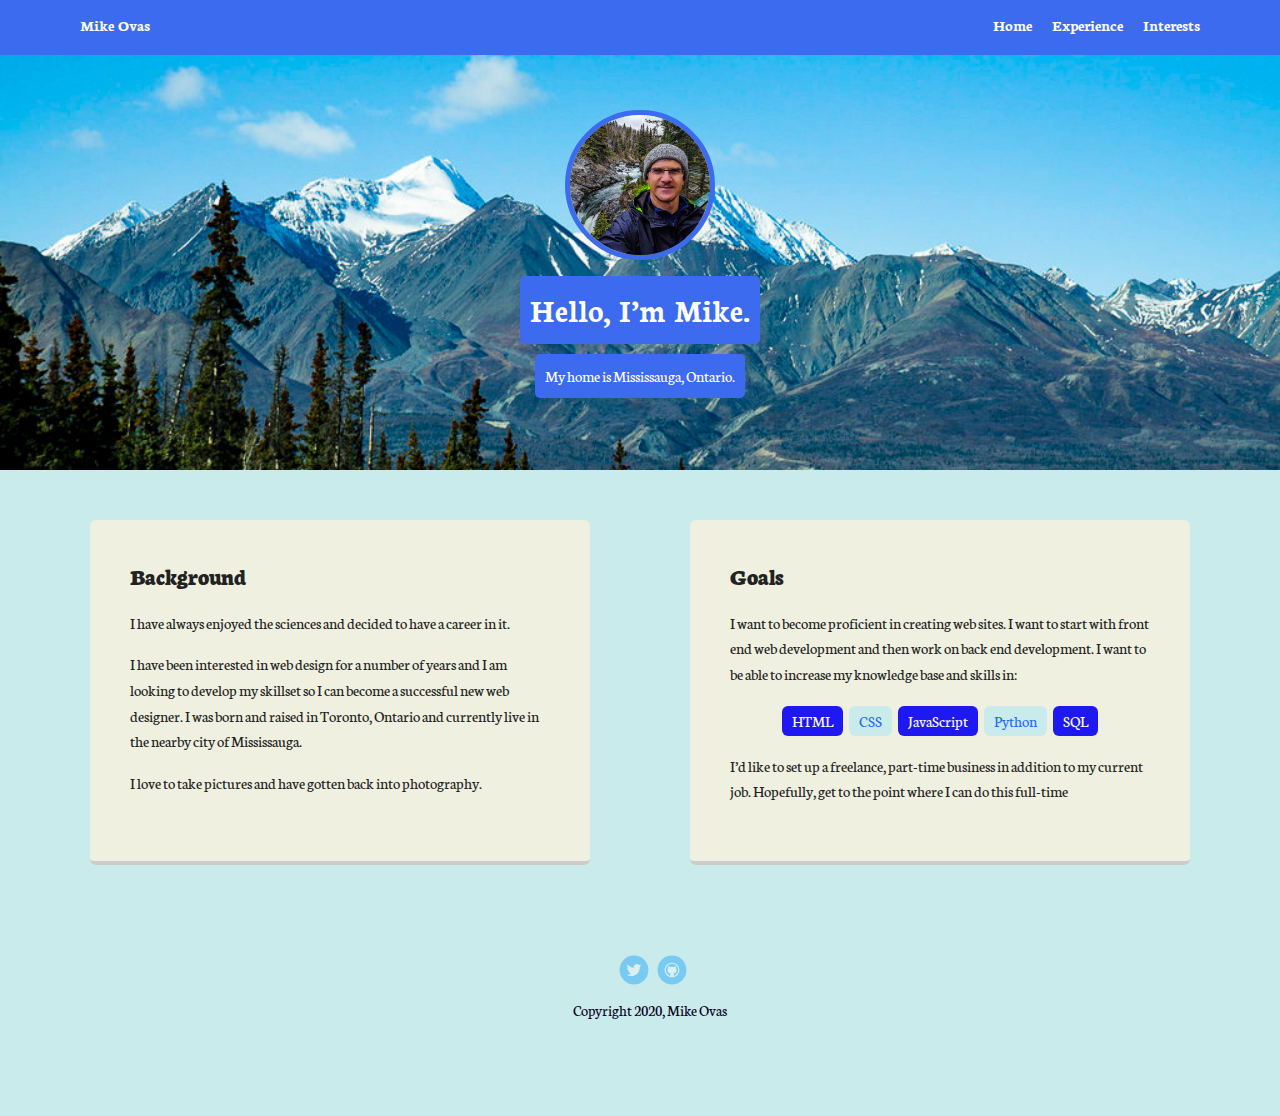
<file: index.html>
<!-- I am aiming for the grade of Exceeds Expectations -->
<!-- I have tested this in four browsers - Google Chrome, Microsoft Edge, Microsoft Explorer and Safari. It worked fine. -->

<!doctype html>
<html lang="en">

<head>
    <meta charset="utf-8">
    <title>Mike Ovas' Profile</title>
    <meta name="viewport" content="width=device-width, initial-scale=1.0">
    <link rel="stylesheet" href="styles.css">
    <link href="https://fonts.googleapis.com/css2?family=Neuton:ital,wght@0,400;0,700;1,400&display=swap" rel="stylesheet">
</head>

<body>

  <nav class="main-nav">
      <ul class="nav">
        <li class="name">Mike Ovas</li>
        <li><a href="index.html">Home</a></li>
        <li><a href="experience.html">Experience</a></li>
        <li><a href="interests.html">Interests</a></li>
      </ul>
  </nav>

  <header class="initial">
      <img src="images/mike.jpg" alt="Picture of Mike Ovas" class="profile-image">
      <h1 class="tag name">Hello, I’m Mike.</h1>
      <p class="tag location">My home is Mississauga, Ontario.</p>
  </header>

  <main class="flex">

    <section class="card">
        <h2><strong>Background</strong></h2>
        <p>I have always enjoyed the sciences and decided to have a career in it. </p>
        <p>I have been interested in web design for a number of years and I am looking to develop my skillset so I can become a successful new web designer. I was born and raised in Toronto, Ontario and currently live in the nearby city of Mississauga. </p>
        <p>I love to take pictures and have gotten back into photography.</p>
    </section> 

    <section class="card">
        <h2><strong>Goals</strong></h2>
        <p>I want to become proficient in creating web sites. I want to start with front end web development and then work on back end development. I want to be able to increase my knowledge base and skills in:</p>
        <ul class="skills">
          <li>HTML</li>
          <li>CSS</li>
          <li>JavaScript</li>
          <li>Python</li>
          <li>SQL</li>
        </ul>
        <p>I’d like to set up a freelance, part-time business in addition to my current job. Hopefully, get to the point where I can do this full-time</p>
    </section> 

</main>
    
  <footer>
      <ul>
        <li><a href="https://twitter.com/mikeovas" class="social twitter" target="blank">Twitter</a></li>
        <li><a href="https://github.com/mikeovas" class="social github" target="blank">Github</a></li>
      </ul>
      <p class="copyright">Copyright 2020, Mike Ovas</p>
  </footer>

</body>
</html>
</file>
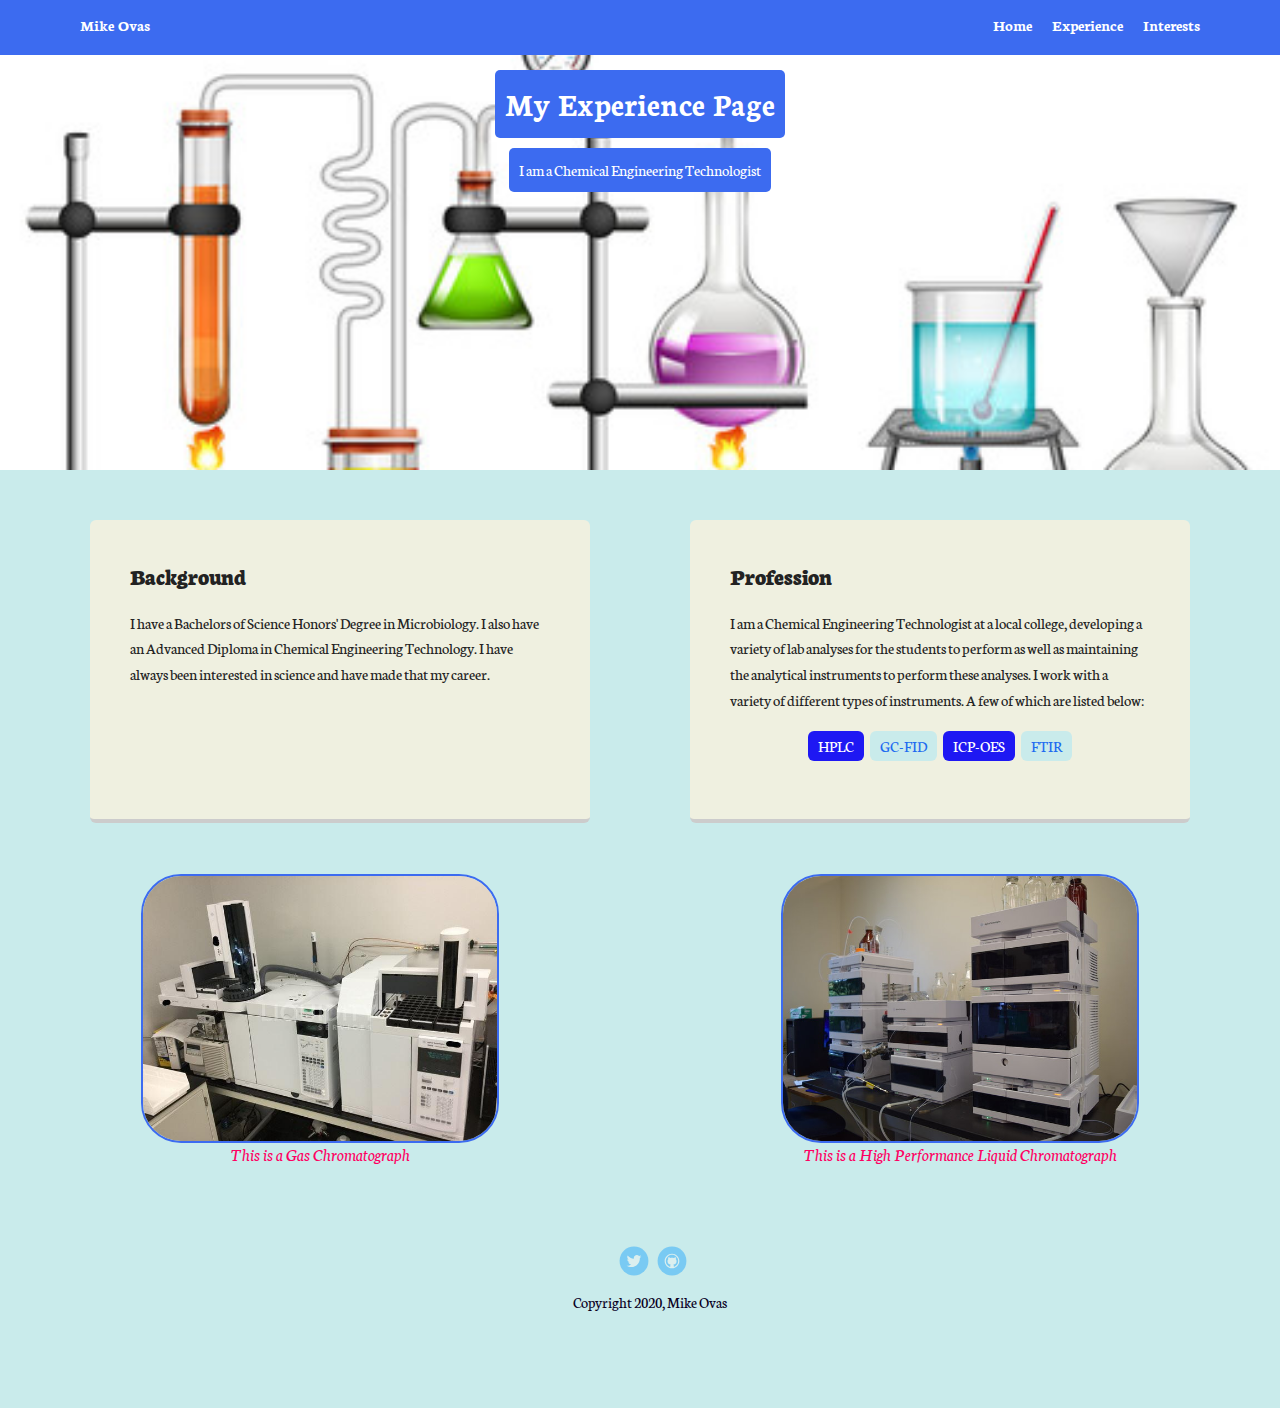
<file: experience.html>
<!doctype html>
<html lang="en">

<head>
    <meta charset="utf-8">
    <title>Experience</title>
    <meta name="viewport" content="width=device-width, initial-scale=1.0">
    <link rel="stylesheet" href="styles.css">
    <link href="https://fonts.googleapis.com/css2?family=Neuton:ital,wght@0,400;0,700;1,400&display=swap" rel="stylesheet">
</head>

<body>

  <nav class="main-nav">
      <ul class="nav">
        <li class="name">Mike Ovas</li>
        <li><a href="index.html">Home</a></li>
        <li><a href="experience.html">Experience</a></li>
        <li><a href="interests.html">Interests</a></li>
      </ul>
  </nav>

  <header class="secondary">
      <h1 class="tag name">My Experience Page</h1>
      <p class="tag location">I am a Chemical Engineering Technologist</p>
  </header>

  <main class="flex">
    <section class="card">
        <h2><strong>Background</strong></h2>
        <p>I have a Bachelors of Science Honors' Degree in Microbiology. I also have an Advanced Diploma in Chemical Engineering Technology. I have always been interested in science and have made that my career.</p>
    </section> 
  
    <section class="card">
        <h2><strong>Profession</strong></h2>
        <p>I am a Chemical Engineering Technologist at a local college, developing a variety of lab analyses for the students to perform as well as maintaining the analytical instruments to perform these analyses. I work with a variety of different types of instruments. A few of which are listed below:</p>
        <ul class="skills">
            <li>HPLC</li>
            <li>GC-FID</li>
            <li>ICP-OES</li>
            <li>FTIR</li>
        </ul>
    </section> 
  </main>

    <div class="row">
        <figure class="column">
            <img src="images/GC.jpg" alt="picture of a GC" class="image">
            <figcaption class="picturecaption lab">This is a Gas Chromatograph</figcaption>
        </figure>
    
        <figure class="column">
            <img src="images/hplc.jpg" alt="picture of an HPLC" class="image">
            <figcaption class="picturecaption lab">This is a High Performance Liquid Chromatograph</figcaption>
        </figure>
    </div>
   
    <footer>
        <ul>
            <li><a href="https://twitter.com/mikeovas" class="social twitter" target="blank">Twitter</a></li>
            <li><a href="https://github.com/mikeovas" class="social github" target="blank">Github</a></li>
          </ul>
        <p class="copyright">Copyright 2020, Mike Ovas</p>
    </footer>
  
  </body>
  </html>
</file>
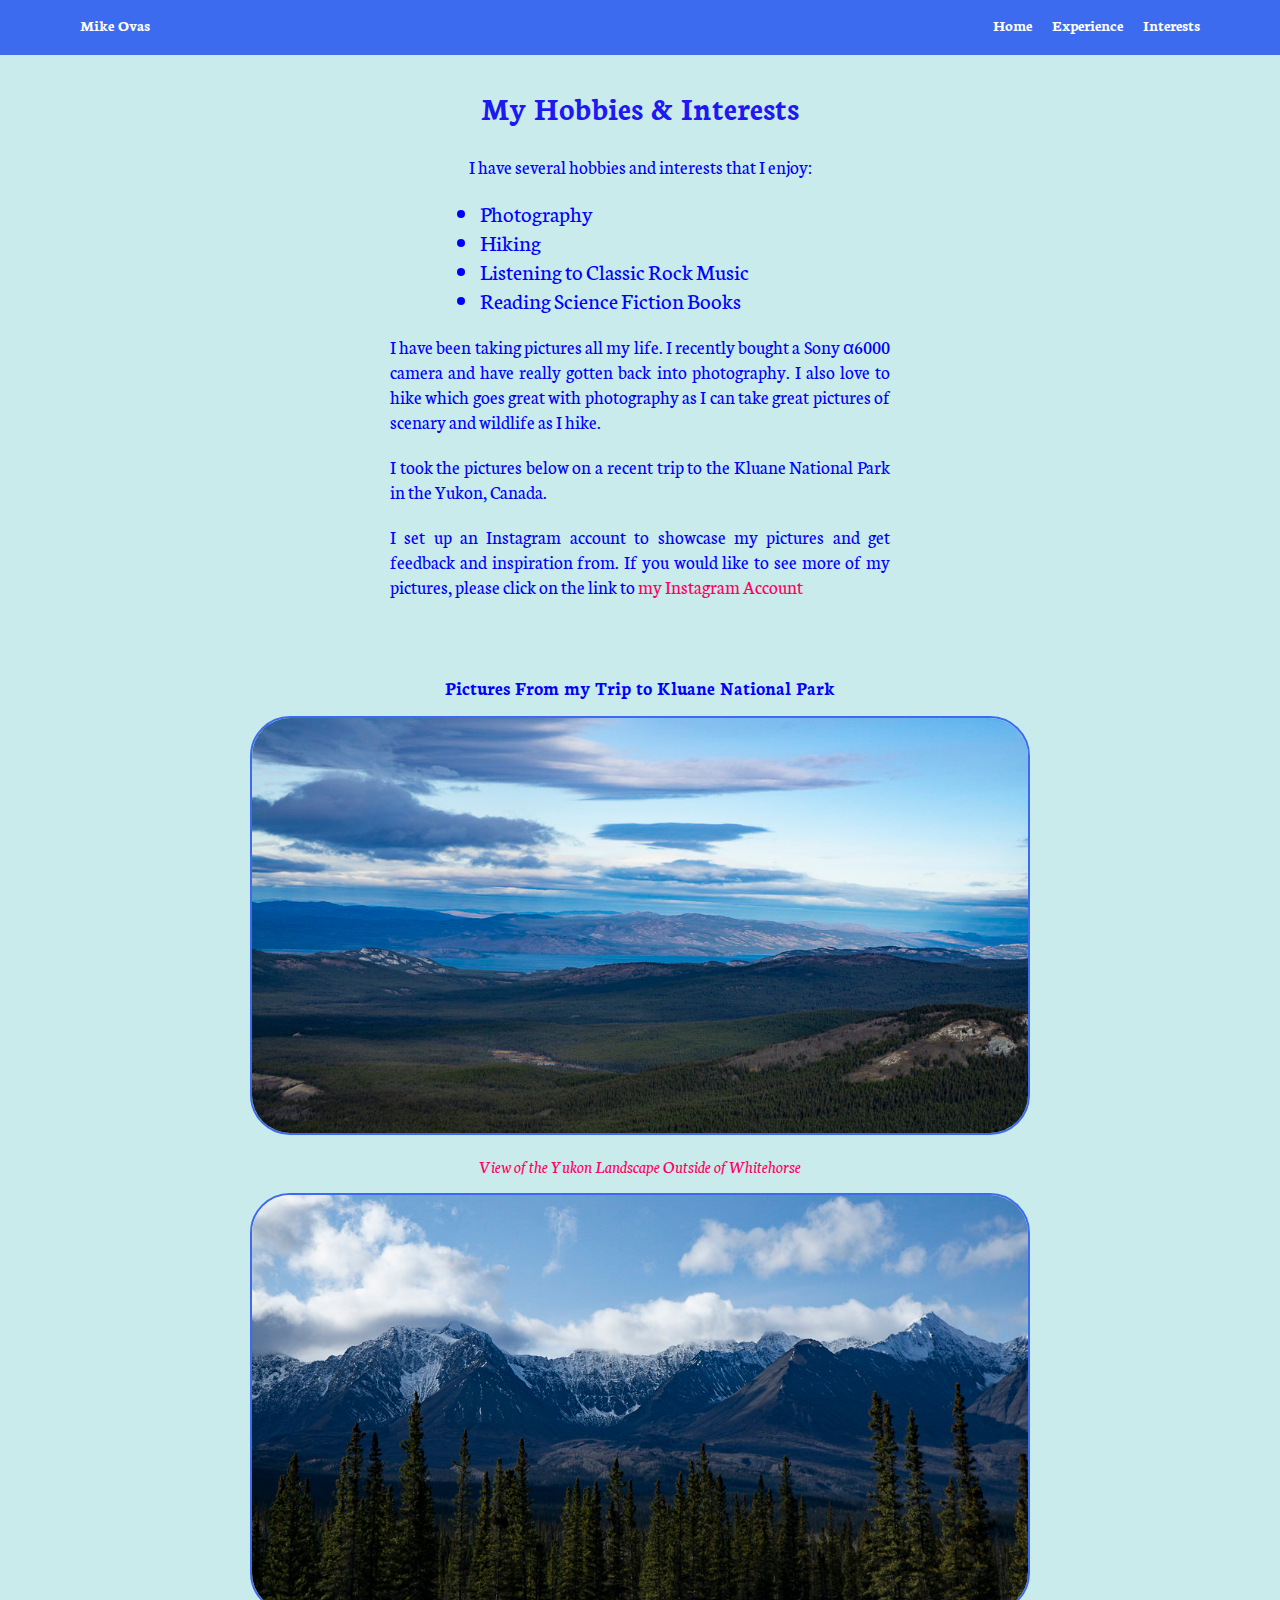
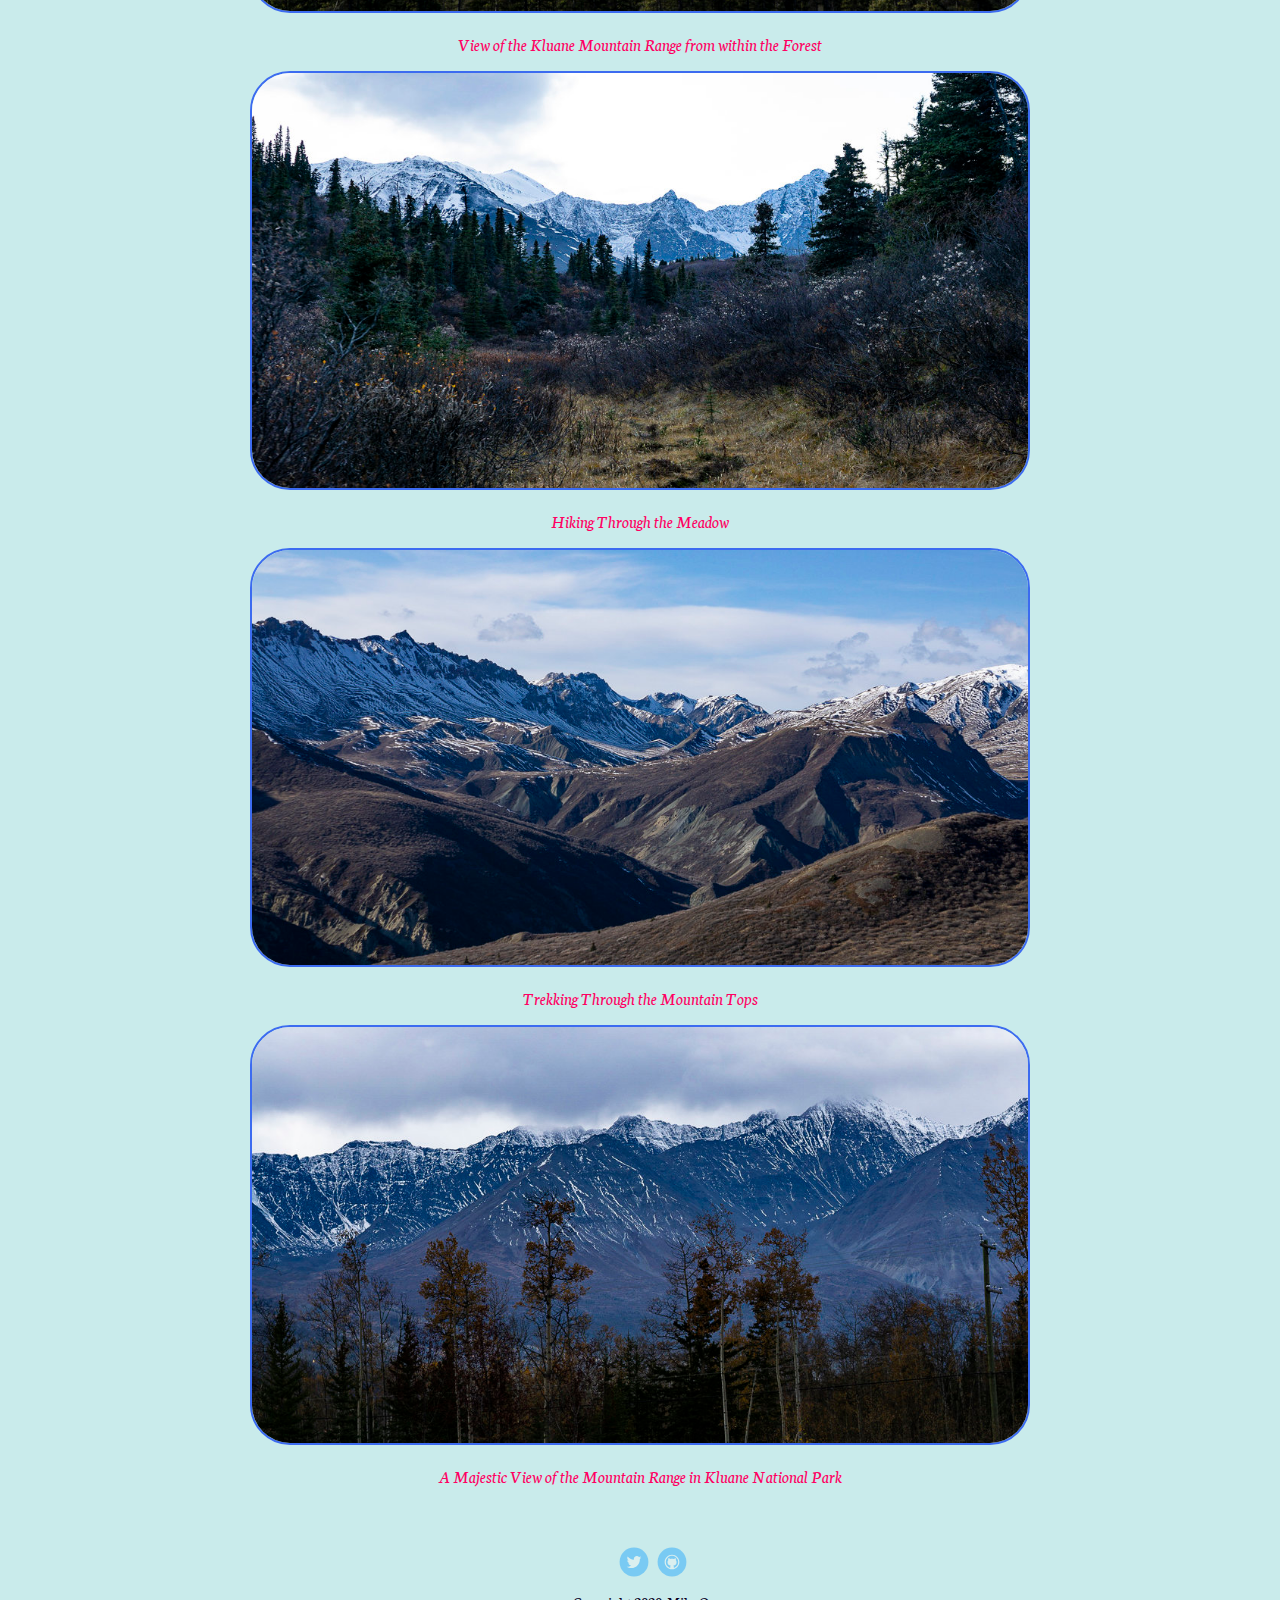
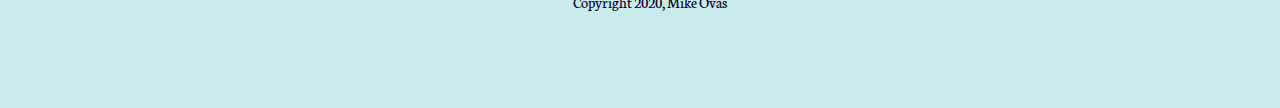
<file: interests.html>
<!doctype html>
<html lang="en">

<head>
    <meta charset="utf-8">
    <title>Interests</title>
    <meta name="viewport" content="width=device-width, initial-scale=1.0">
    <link rel="stylesheet" href="styles.css">
    <link href="https://fonts.googleapis.com/css2?family=Neuton:ital,wght@0,400;0,700;1,400&display=swap" rel="stylesheet">
</head>

<body>

	<nav class="main-nav">
		<ul class="nav">
		  <li class="name">Mike Ovas</li>
		  <li><a href="index.html">Home</a></li>
		  <li><a href="experience.html">Experience</a></li>
		  <li><a href="interests.html">Interests</a></li>
		</ul>
	</nav>	


<section class="hobbies">
	<h2 class="enlarge">My Hobbies &amp; Interests</h2>
		<p class="center">I have several hobbies and interests that I enjoy: </p>
		<ul>
			<li class="center">Photography</li>
			<li class="center">Hiking</li>
			<li class="center">Listening to Classic Rock Music</li>
			<li class="center">Reading Science Fiction Books</li>
		</ul>
		<br>
		<p class="photography"> I have been taking pictures all my life. I recently bought a Sony &alpha;6000 camera and have really gotten back into photography. I also love to hike which goes great with photography as I can take great pictures of scenary and wildlife as I hike.</p> 
		<br>
		<p class="photography">I took the pictures below on a recent trip to the Kluane National Park in the Yukon, Canada.</p>
		<br>
		<p class="photography"> I set up an Instagram account to showcase my pictures and get feedback and inspiration from. If you would like to see more of my pictures, please click on the link to <a href="http://www.instagram.com/mikeovasphotography" class="instagram" target="blank">my Instagram Account</a></p>
</section>

<section>
	<h2 class="center">Pictures From my Trip to Kluane National Park</h2>
	<figure>
		<img src="images/yukon2.jpg" alt="Yukon Outside of Whitehorse" class="image">
		<br>
		<figcaption class="picturecaption">View of the Yukon Landscape Outside of Whitehorse</figcaption>
	</figure>

	<figure>
		<img src="images/yukon3.jpg" alt="Kluane Mountains from the Forest" class="image">
		<br>
		<figcaption class="picturecaption">View of the Kluane Mountain Range from within the Forest </figcaption>
	</figure>

	<figure>
		<img src="images/yukon4.jpg" alt="Meadow with Mountains in Background" class="image">
		<br>
		<figcaption class="picturecaption">Hiking Through the Meadow</figcaption>
	</figure>

	<figure>
		<img src="images/yukon5.jpg" alt="Hiking High up in the Mountains" class="image">
		<br>
		<figcaption class="picturecaption">Trekking Through the Mountain Tops</figcaption>
	</figure>

	<figure>
		<img src="images/yukon6.jpg" alt="Mountains with treeline in front" class="image">
		<br>
		<figcaption class="picturecaption">A Majestic View of the Mountain Range in Kluane National Park</figcaption>
	</figure>
</section>


<footer>
	<ul>
        <li><a href="https://twitter.com/mikeovas" class="social twitter" target="blank">Twitter</a></li>
        <li><a href="https://github.com/mikeovas" class="social github" target="blank">Github</a></li>
      </ul>
	<p class="copyright">Copyright 2020, Mike Ovas</p>
</footer>

</body>
</html>
</file>
<file: styles.css>
/* Global Layout Set-up */
* { 
  box-sizing: border-box;
}
body {
  margin: 0;
  padding: 0;
  text-align: center;
  font-family: 'neuton', sans-serif;
  color: #222;
  background: #c9ebeb;
}

/* Link Styles */
a {
  text-decoration: none;
  color: white;
}
a:hover {
  color: #6633ff;
}

/* Section Styles */
.main-nav {
  width: 100%;
  background: rgb(60, 107, 240);
  min-height: 30px;
  padding: 10px;
  position: fixed;
  text-align: center;
}
.nav {
  display: flex;
  justify-content: space-around;
  font-weight: 700;
  list-style-type: none;
  margin: 0 auto;
  padding: 0;
}
.nav .name {
    display: block;
    font-weight: 700;
    margin-right: auto;
    color: white;
}
.nav li {
  padding: 5px 10px 10px 10px;
}
.nav a {
  transition: all .5s;
}
.nav a:hover {
  color: blue;
}
.initial {
  text-align: center;
  background: url('images/yukon1.jpg') no-repeat top center ;
  background-size: cover;
  overflow: hidden;
  padding-top: 60px;
}
header {
  line-height: 1.5;
}
.secondary {
  text-align: center;
  background: url('images/lab.jpg') no-repeat top center ;
  background-size: cover;
  overflow: hidden;
  padding-top: 60px;
}

/* Header Styles - I set the transition to 3s because I like how the profile pic loads*/
header .profile-image {
  margin-top: 50px;
  width: 150px;
  height: 150px;
  border-radius: 50%;
  border: 5px solid rgb(60, 107, 240);
  transition: all 3s;
}
header .profile-image:hover {
  transform: scale(1.5) rotate(30deg);
}
.tag {
  background-color: rgb(60, 107, 240);
  color: white;
  padding: 10px;
  border-radius: 5px;
  display: table;
  margin: 10px auto;
} 
.location {
  background-color: rgb(60, 107, 240);
  color: white;
}
.card {
  margin: 30px;
  padding: 20px 40px 40px;
  max-width: 500px;
  text-align: left;
  background: rgb(239, 240, 224);
  border-bottom: 4px solid #ccc;
  border-radius: 6px;
  transition: all .5s;
}
.card:hover {
  border-color: #ff99ff;
}
ul.skills {
  padding: 0;
  text-align: center;
}
.skills li {
  border-radius: 6px;
  display: inline-block;
  background: #c9ebeb;
  color: rgb(30, 107, 240);
  padding: 5px 10px;
  margin: 2px;
}
.skills li:nth-child(odd) {
  background: rgb(30, 24, 243);
  color: white;
}

/* Footer Styles */
footer {
  width: 100%;
  min-height: 30px;
  padding: 20px 0 40px 20px;
}
footer .copyright {
  top: -8px;
  font-size: .75em;
}
footer ul {
  list-style-type: none;
  margin: 0;
  padding: 0;
}
footer ul li {
  display: inline-block;
}
a.social {
  display: inline-block;
  text-indent: -9999px;
  margin-left: 5px;
  width: 30px;
  height: 30px;
  background-size: 30px 30px;
  opacity: .4;
  transition: all .5s;
}
a.twitter {
  background-image: url(images/twitter.svg);
}
a.github {
  background-image: url(images/github.svg);
}
a.social:hover {
  opacity: 1;
}
.clearfix {
  clear: both;
}

/* Styles for larger screens */
@media screen and (min-width: 720px) {
  
  .flex {
      display: -ms-flexbox;      /* TWEENER - IE 10 */
      display: flex; 
      max-width: 1200px;
      -ms-flex-pack: distribute;
      justify-content: space-around;
      margin: 0 auto;
  }
  header {
    min-height: 470px;
  }
  .nav {
    max-width: 1200px;
    padding: 0 30px;
  }
  main {
    padding-top: 20px;
  }
  main p {
    line-height: 1.6em;
  }
  footer {
    font-size: 1.3em;
    max-width: 1200px;
    margin: 40px auto;
  }
}

/* Style added for Images, Interests and Experience pages*/
.copyright {
  color: rgb(10, 1, 31);
}
a.instagram {
  color: rgb(255, 0, 98);
}
a.instagram:hover{
  color: purple;
}
.center {
  text-align: center;
  font-size: 1.2em;
  color:blue;
}
.hobbies {
 width: 75%;
 text-align: left;
 margin: auto;
 padding: 60px;
}
.image {
  display: block;
  border-radius: 40px;
  border: 2px solid rgb(60, 107, 240);
  margin-left: auto;
  margin-right: auto;
  max-width: 65%;
}
.lab {
  margin-left: 10%;
  margin-right: 10%;
}
.row {
  display: flex;
}
.column {
  flex: 33.33%;
  padding: 5px;
}
.hobbies ul {
  max-width: 400px;
  margin: 0 auto;
  font-size: 1.2em;
}
.hobbies li {
  text-align: left;
}
.photography {
  max-width: 500px;
  margin: 0 auto;
  text-align: justify;
  font-size: 1.2em;
  color: blue;
}
.enlarge {
  font-size: 2em;
  color: rgb(30, 24, 243);
  text-align: center;
}
.picturecaption {
  font-size: 1.1em;
  color: rgb(255, 0, 98);
  text-align: center;
  font-style: italic;
}
</file>
